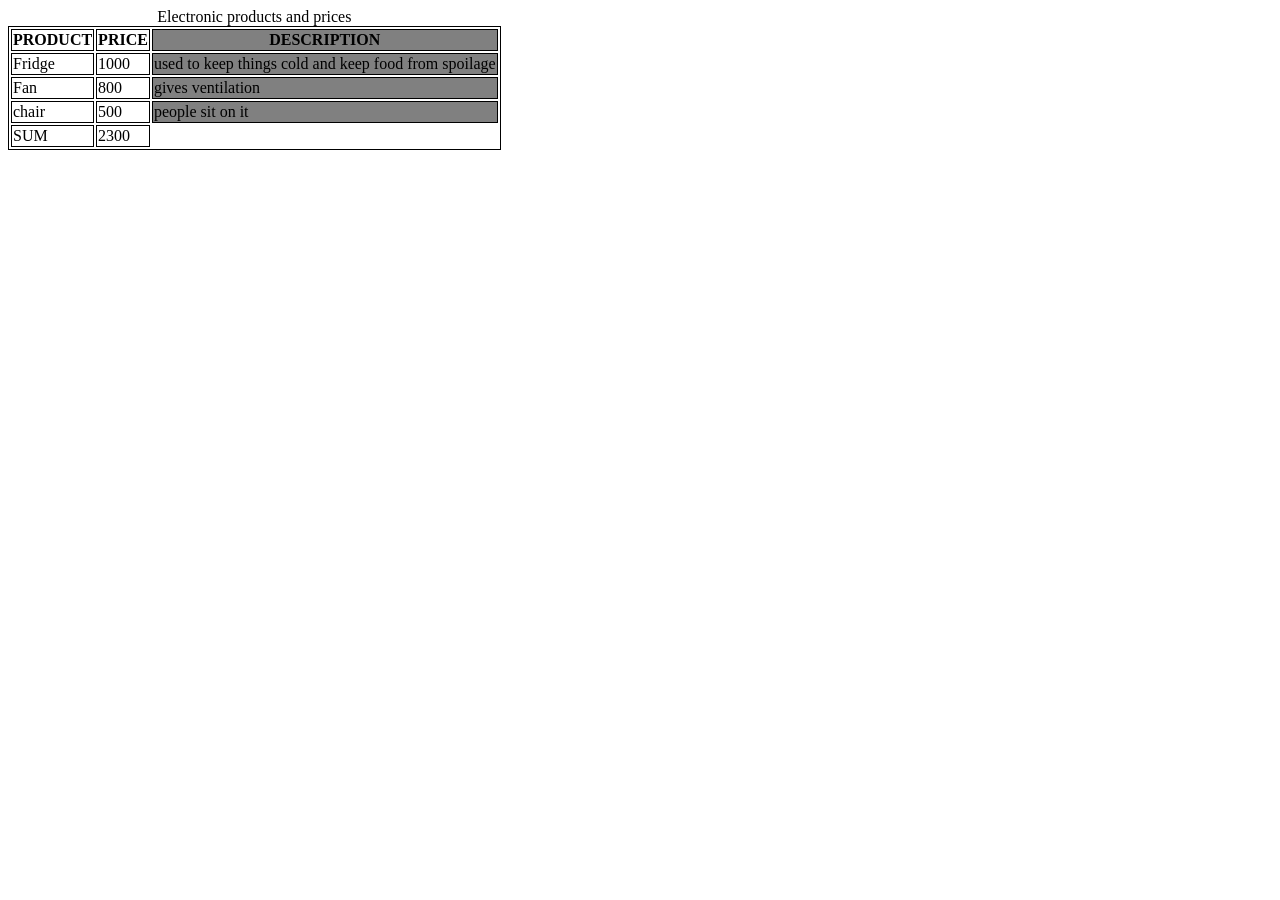
<file: index.html>
<!DOCTYPE html>
<html lang="en">
<head>
    <meta charset="UTF-8">
    <meta name="viewport" content="width=<<device-width>>, initial-scale=1.0">
    <title>Document</title>
    <style>
         table,th,td{
            border: 1px solid black;
        }
    </style>
</head>
<body>
    <table>
        <colgroup>
            <col span="2">
            <col style="background-color: gray;">
        </colgroup>

        <caption>Electronic products and prices</caption>
        <thead>
        <tr>
            <th>PRODUCT</th>
            <th>PRICE</th>
            <th>DESCRIPTION</th>
        </tr>
        </thead>

        <tbody>
            <tr>
                <td>Fridge</td>
                <td>1000</td>
                <td>used to keep things cold and keep food from spoilage</td>
            </tr>
            <tr>
                <td>Fan</td>
                <td>800</td>
                <td>gives ventilation</td>
            </tr>

            <tr>
                <td>chair</td>
                <td>500</td>
                <td>people sit on it</td>       
            </tr>
        </tbody>

        <tfoot>
            <tr>
                <td>SUM</td>
                <td>2300</td>

            </tr>
        </tfoot>
    </table>
    
</body>
</html>
</file>
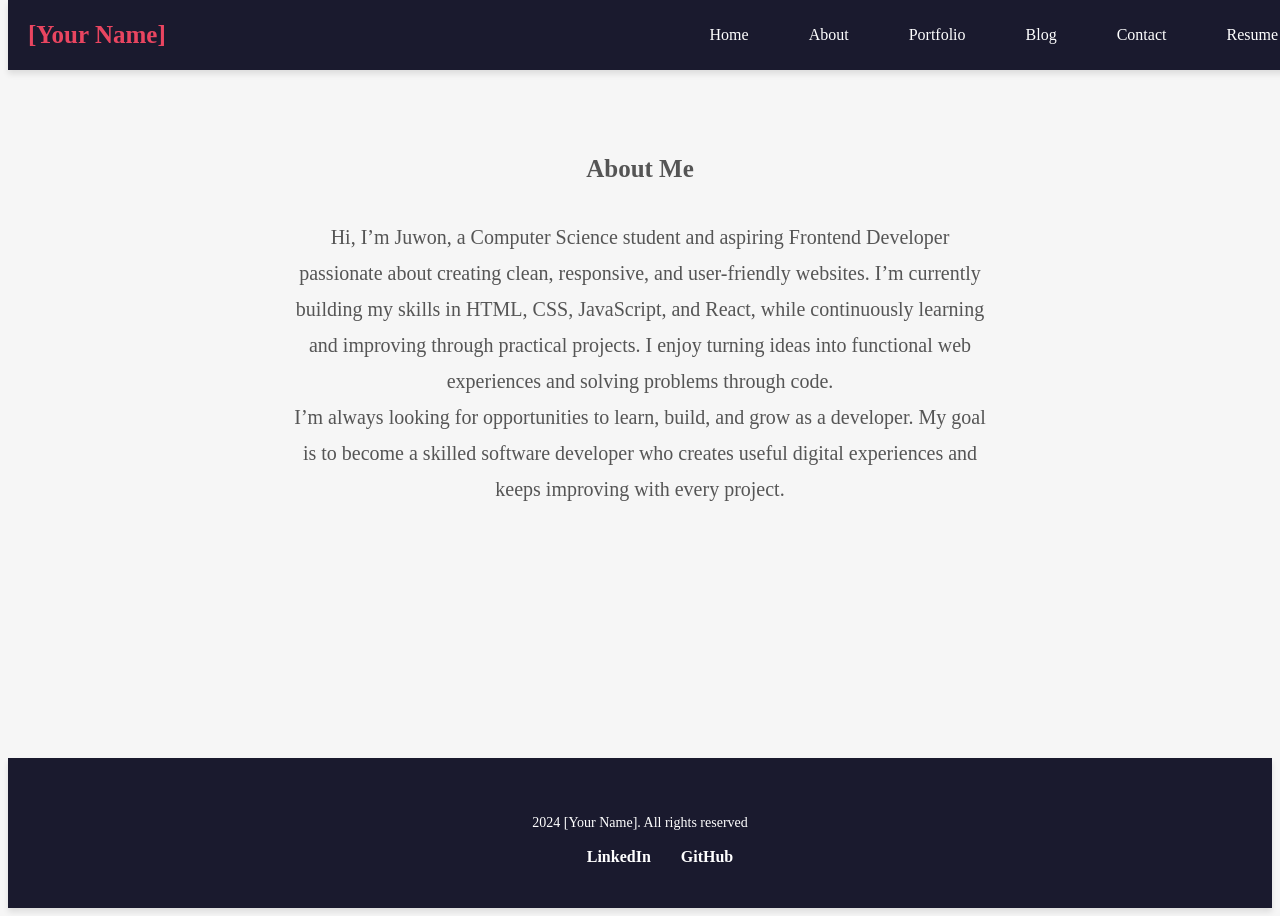
<file: about.html>
<html>
<head>
    <meta charset="UTF-8">
    <meta name="viewport" content="width=device-width, initial-scale=1.0">
    <meta name="descriptions". content="portfolio of [Your Name], aspiring web developer.">
    <title>[Your Name]- About Me</title>
    <link rel="stylesheet" href="styles.css">
</head>
<body>
    <header>
        <h1>[Your Name]</h1>
        <nav>
            <ul>
                <li><a href="index.html">Home</a></li>
                <li><a href="about.html">About</a></li>
                <li><a href="portfolio.html">Portfolio</a></li>
                <li><a href="blog.html">Blog</a></li>  
                <li><a href="contact.html">Contact</a></li>
                <li><a href="resume.html">Resume</a></li>
            </ul>
        </nav>
    </header>

    <section class="content about">
    <h2>About Me</h2>
    <p>Hi, I’m Juwon, a Computer Science student and aspiring Frontend Developer passionate about creating clean, responsive, and user-friendly websites.
        I’m currently building my skills in HTML, CSS, JavaScript, and React, while continuously learning and improving through practical projects. I enjoy turning ideas into functional web experiences and solving problems through code.</p>
    <p>I’m always looking for opportunities to learn, build, and grow as a developer. My goal is to become a skilled software developer who creates useful digital experiences and keeps improving with every project.</p>
   </section>

    <footer>
        <p>2024 [Your Name]. All rights reserved</p>
        <nav>
            <Ul class="footer-nav">
                <li><a href="https://www.linkedin.com/in/yourname" target="_blank">LinkedIn</a></li>
                 <li><a href="https://github.com/IMJAY77" target="_blank">GitHub</a></li>   
            </Ul>
        </nav>
    </footer>


    
</body>
</html>
</file>
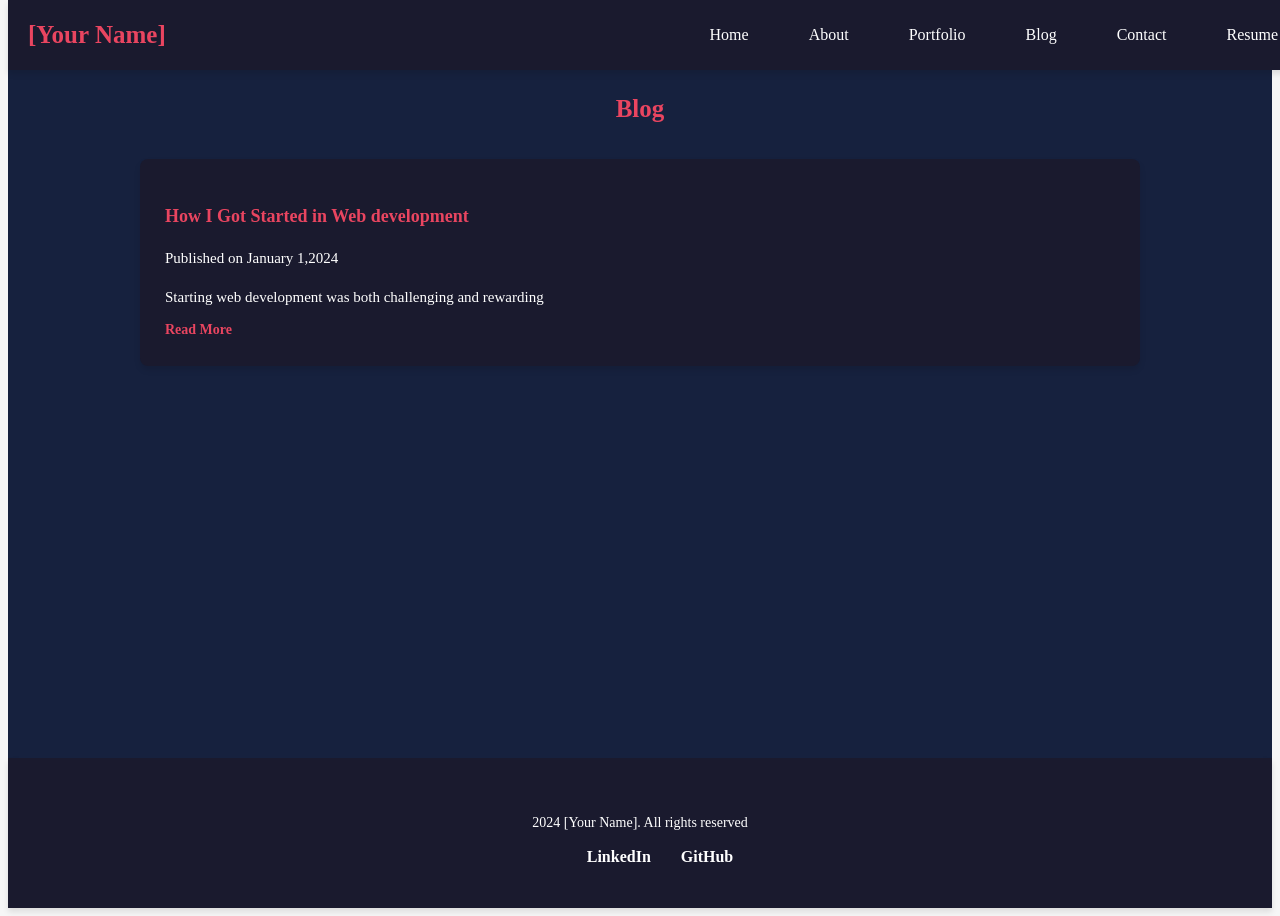
<file: Blog.html>
<html>
<head>
    <meta charset="UTF-8">
    <meta name="viewport" content="width=device-width, initial-scale=1.0">
    <meta name="descriptions". content="portfolio of [Your Name], aspiring web developer.">
    <title>[Your Name]- Blog</title>
    <link rel="stylesheet" href="styles.css">
</head>
<body>
    <header>
        <h1>[Your Name]</h1>
        <nav>
            <ul>
                <li><a href="index.html">Home</a></li>
                <li><a href="about.html">About</a></li>
                <li><a href="portfolio.html">Portfolio</a></li>
                <li><a href="blog.html">Blog</a></li>  
                <li><a href="contact.html">Contact</a></li>
                <li><a href="resume.html">Resume</a></li>
            </ul>
        </nav>
    </header>

    <section class="content Blog">
    <h2> Blog</h2>
    <div class="blog-roll">
        <article class="blog-post">
            <h3>How I Got Started in Web development</h3>
            <P> Published on January 1,2024</P>
            <p>Starting web development was both challenging and rewarding</p>
            <a href="#" class="read-more"> Read More </a>
        </div>


    </section>

    <footer>
        <p>2024 [Your Name]. All rights reserved</p>
        <nav>
            <Ul class="footer-nav">
                <li><a href="https://www.linkedin.com/in/yourname" target="_blank">LinkedIn</a></li>
                 <li><a href="https://github.com/IMJAY77" target="_blank">GitHub</a></li>   
            </Ul>
        </nav>
    </footer>


    
</body>
</html>
</file>
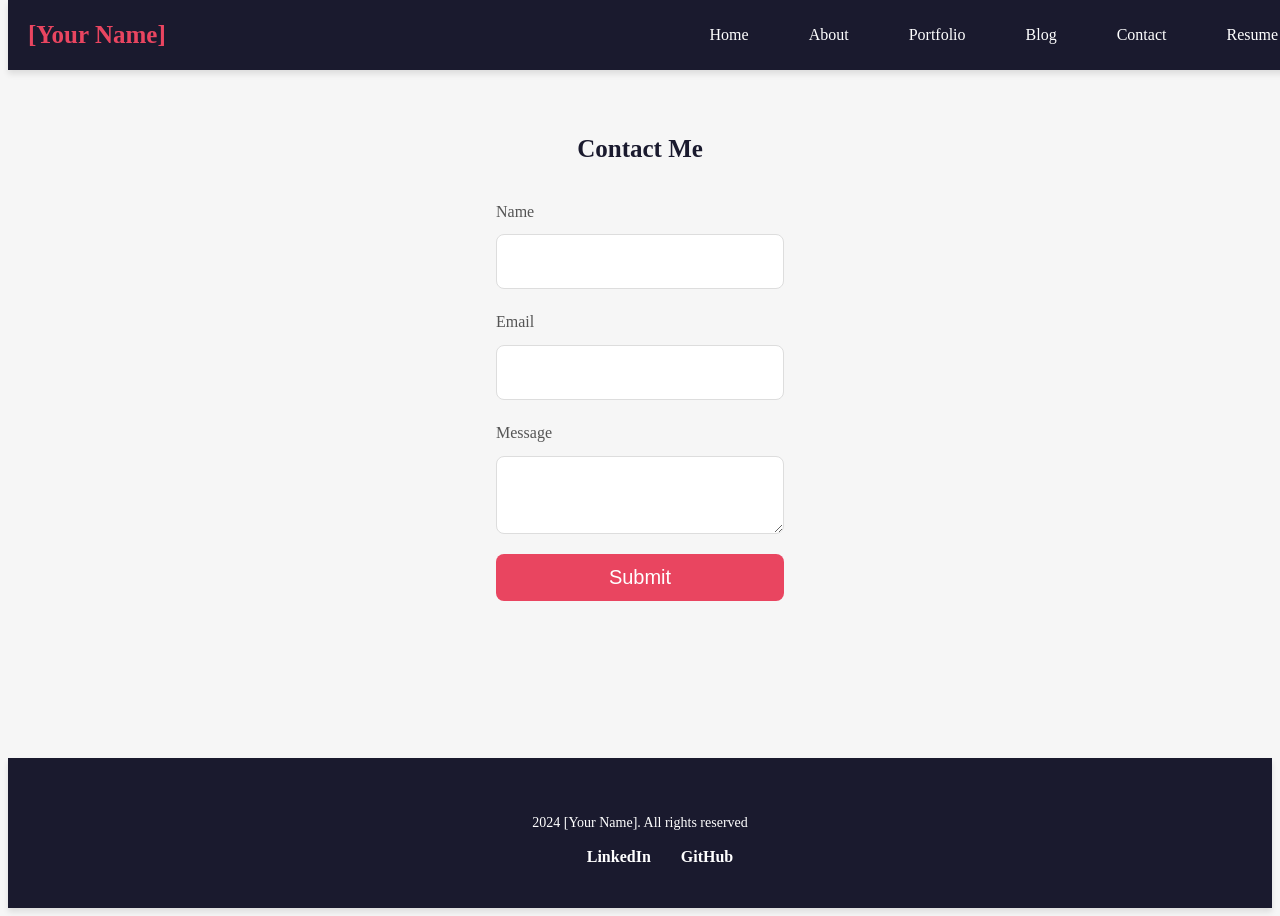
<file: contact.html>
<html>
<head>
    <meta charset="UTF-8">
    <meta name="viewport" content="width=device-width, initial-scale=1.0">
    <meta name="descriptions". content="portfolio of [Your Name], aspiring web developer.">
    <title>[Your Name]- Contact</title>
    <link rel="stylesheet" href="styles.css">
</head>
<body>
    <header>
        <h1>[Your Name]</h1>
        <nav>
            <ul>
                <li><a href="index.html">Home</a></li>
                <li><a href="about.html">About</a></li>
                <li><a href="portfolio.html">Portfolio</a></li>
                <li><a href="blog.html">Blog</a></li>  
                <li><a href="contact.html">Contact</a></li>
                <li><a href="resume.html">Resume</a></li>
            </ul>
        </nav>
    </header>

    <section class="content contact">
    <h2>Contact Me</h2>
    <form>
        <div>
        <label for="name">Name</label>
        <input type="text" id="name" name="name" required />
    </div>

    <div>
        <label for="email">Email</label>
        <input type="email" id="email" name="email" required />
    </div>

     <div>
        <label for="message">Message</label>
        <textarea id="message" name="message" required></textarea>
    </div>

    <button type="submit">Submit</button>
   </form>


    </section>

    <footer>
        <p>2024 [Your Name]. All rights reserved</p>
        <nav>
            <Ul class="footer-nav">
                <li><a href="https://www.linkedin.com/in/yourname" target="_blank">LinkedIn</a></li>
                 <li><a href="https://github.com/IMJAY77" target="_blank">GitHub</a></li>   
            </Ul>
        </nav>
    </footer>


    
</body>
</html>
</file>
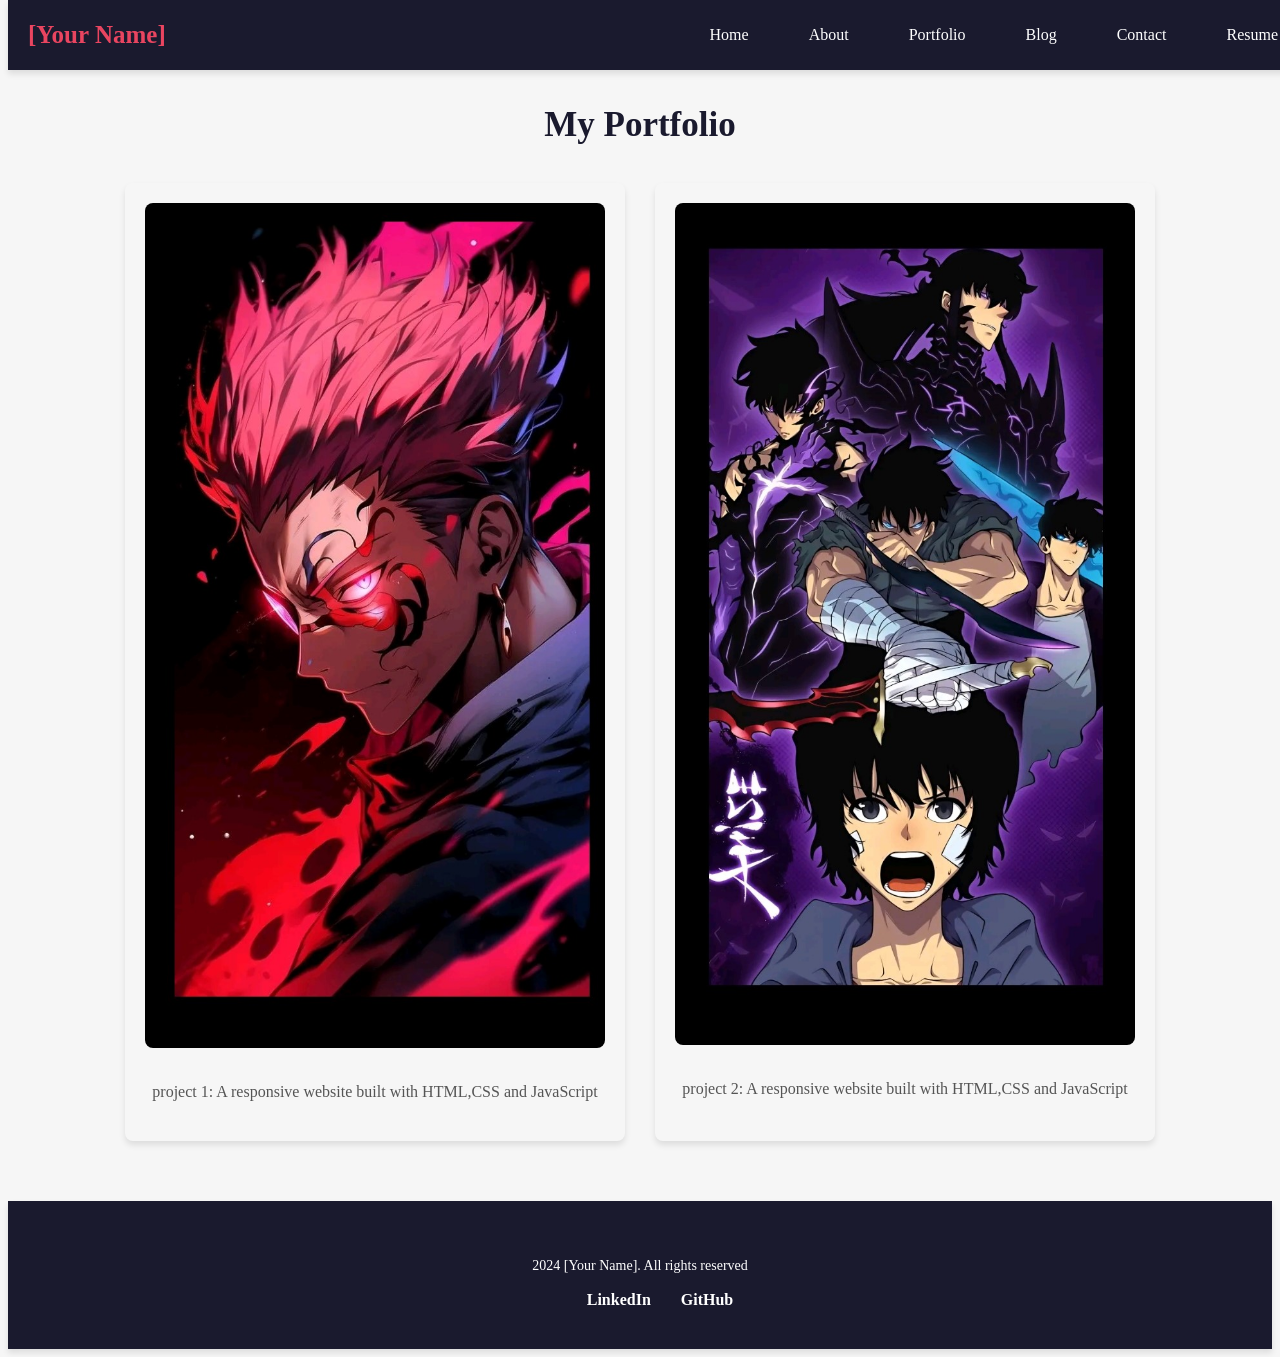
<file: portfolio.html>
<html>
<head>
    <meta charset="UTF-8">
    <meta name="viewport" content="width=device-width, initial-scale=1.0">
    <meta name="descriptions". content="portfolio of [Your Name], aspiring web developer.">
    <title>[Your Name]- About Me</title>
    <link rel="stylesheet" href="styles.css">
</head>
<body>
    <header>
        <h1>[Your Name]</h1>
        <nav>
            <ul>
                <li><a href="index.html">Home</a></li>
                <li><a href="about.html">About</a></li>
                <li><a href="portfolio.html">Portfolio</a></li>
                <li><a href="blog.html">Blog</a></li>  
                <li><a href="contact.html">Contact</a></li>
                <li><a href="resume.html">Resume</a></li>
            </ul>
        </nav>
    </header>

    <section class="content portfolio">
    <h2>My Portfolio</h2>
    <div class="portfolio-grid">
        <div class="portfolio-item">
            <img src="project1.png" alt="project 1" />
            <p>project 1: A responsive website built with HTML,CSS and JavaScript </p>
        </div>

    <div class="portfolio-grid">
        <div class="portfolio-item">
            <img src="project2.png" alt="project 1" />
            <p>project 2: A responsive website built with HTML,CSS and JavaScript </p>
    </div>
    </section>

    <footer>
        <p>2024 [Your Name]. All rights reserved</p>
        <nav>
            <Ul class="footer-nav">
                <li><a href="https://www.linkedin.com/in/yourname" target="_blank">LinkedIn</a></li>
                 <li><a href="https://github.com/IMJAY77" target="_blank">GitHub</a></li>   
            </Ul>
        </nav>
    </footer>


    
</body>
</html>
</file>
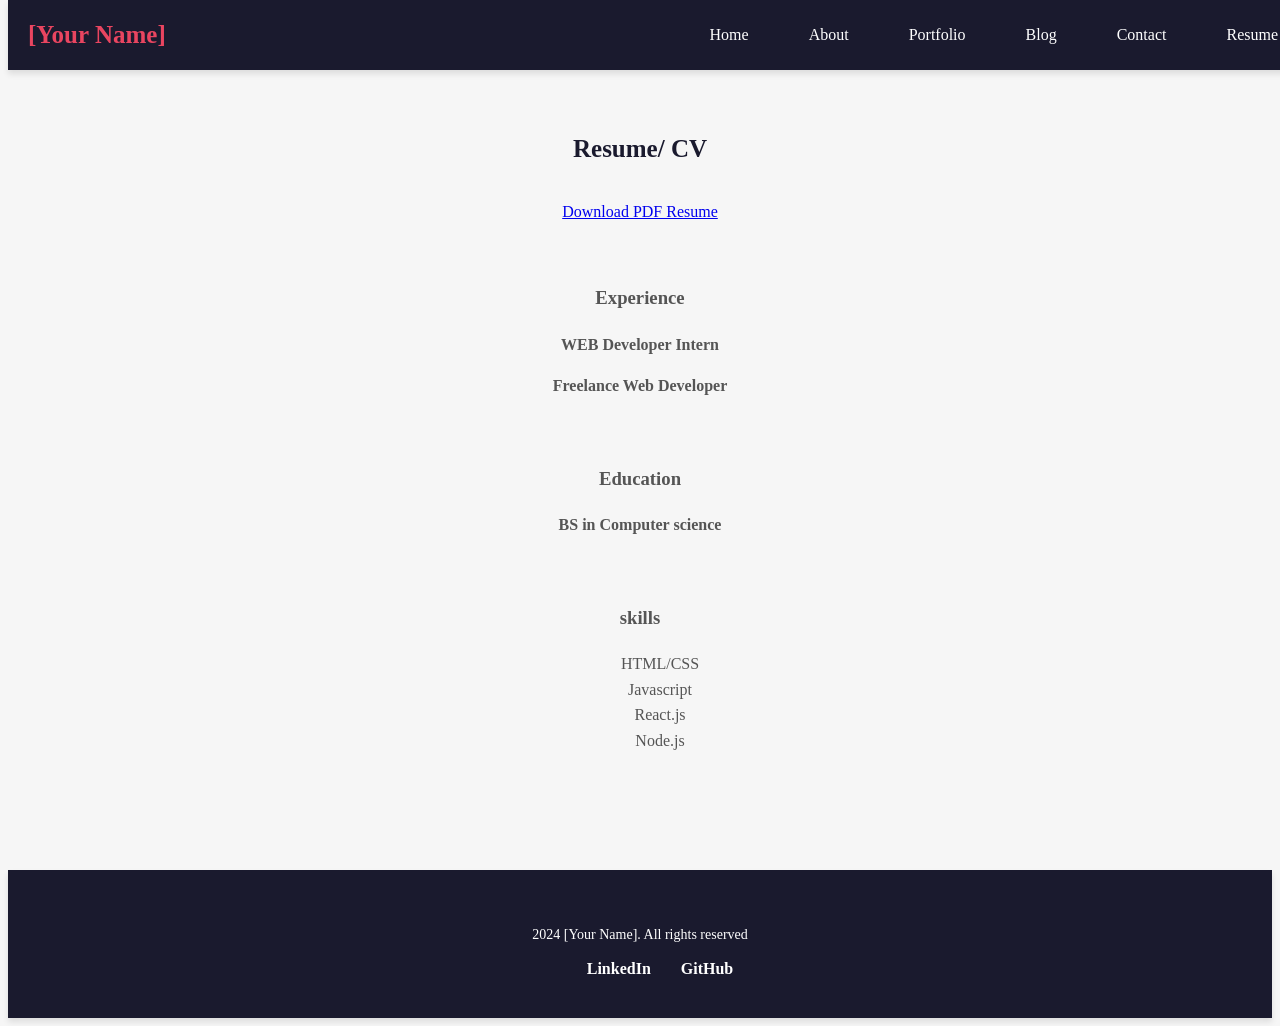
<file: resume.html>
<html>
<head>
    <meta charset="UTF-8">
    <meta name="viewport" content="width=device-width, initial-scale=1.0">
    <meta name="descriptions". content="portfolio of [Your Name], aspiring web developer.">
    <title>[Your Name]- resume</title>
    <link rel="stylesheet" href="styles.css">
</head>
<body>
    <header>
        <h1>[Your Name]</h1>
        <nav>
            <ul>
                <li><a href="index.html">Home</a></li>
                <li><a href="about.html">About</a></li>
                <li><a href="portfolio.html">Portfolio</a></li>
                <li><a href="blog.html">Blog</a></li>  
                <li><a href="contact.html">Contact</a></li>
                <li><a href="resume.html">Resume</a></li>
            </ul>
        </nav>
    </header>

    <section class="content resume">
        <h2>Resume/ CV</h2>
        <P><a href="My-resume.pdf" download>Download PDF Resume</a></P>
        <div class="resume-grid">
            <div class="resume-section">
                <h3>Experience</h3>
                <p><strong>WEB Developer Intern</strong></p>
                <p><strong>Freelance Web Developer</strong></p>
            </div>
            <div class="resume-section">
                <h3>Education</h3>
                <p><strong>BS in Computer science</strong></p>
            </div>

            <div class="resume-section">
                <h3>skills</h3>
                <ul>
                    <li>HTML/CSS</li>
                    <li>Javascript</li>
                    <li>React.js</li>
                    <li>Node.js</li>
                </ul>
            </div>

        </div>
   
    </section>

    <footer>
        <p>2024 [Your Name]. All rights reserved</p>
        <nav>
            <Ul class="footer-nav">
                <li><a href="https://www.linkedin.com/in/yourname" target="_blank">LinkedIn</a></li>
                 <li><a href="https://github.com/IMJAY77" target="_blank">GitHub</a></li>   
            </Ul>
        </nav>
    </footer>


    
</body>
</html>
</file>
<file: styles.css>
:root {
    --primary-color: #1a1a2e;
    --secondary-color: #16213e;
    --accent-color: #e94560;
    --background-color: #f6f6f6;
    --font-color: #fff;
    --secondary-font-color: #555;
    --border-radius: 8px;
    --box-shadow:0 4px 6px rgba(0,0,0,0.1);
    --transition: all 0.3s ease;
}

body {
    font-family: verdana;
    line-height: 1.6;
    color: var(--secondary-font-color);
    background-color: var(--background-color);
    display: grid;
    grid-template-rows: 5fr 1fr;
    grid-template-columns: 100%;
    min-height: 100vh;

}

header {
    background-color: var(--primary-color);
    color: var(--font-color);

    display:flex;
    align-items: center;
    justify-content: space-between;
    height: 70px;

    padding: 0 20px;
    width: 100%;

    position: fixed;
    top: 0;
    z-index:1000;
    box-shadow: var(--box-shadow);
}
 
header h1 {
    font-weight: 600;
    font-size: 25px;
    color:var(--accent-color);
    min-width: 190px;
}

header nav ul{
    list-style: none;
    display: flex;
}

header nav ul li {
    margin: 0 15px;
}

header li a {
    color: var(--font-color);
    text-decoration: none;
    font-weight: 400;
    padding: 10px 15px;
    border-radius: var(--border-radius);
    transition: var(--transition);  
}

header nav a:hover {
    background-color: var(--accent-color);
    color: #fff;
}

/* footer */

footer {
    background-color: var(--primary-color);
    color: var(--font-color);
    text-align: center;

    padding: 20px 0;
    padding-top: 40px;
    box-shadow: var(--box-shadow);

}

footer p{
    margin-bottom:10px;
    font-size: 14px;

}

footer nav ul {
    list-style: none;
    display:flex;
    justify-content: center;
    margin-top: 10px;

}

footer nav li {
 margin:0 15px;
}

footer nav a{
    color: var(--font-color);
    text-decoration: none;
    font-weight: 600;
    transition: var(--transition);
}

footer nav a:hover {
    color:var(--accent-color);
    text-decoration: underline;
}

/* Hero */

.hero{
    height:calc(100vh - 70px);

    background: linear-gradient(rgba(26,26,46,0.7),rgba(26,26,46,0.7)),url('./hero-background.png') no-repeat center center/cover;
    color: var(--font-color);
    text-align: center;
    display: flex;
    align-items: center;
    justify-content: center;
    flex-direction: column;
    padding: 20px;
} 

.hero h2 {
    font-size: 35px;
    margin-bottom: 20px;
    font-weight: 600px;
}

.hero p {
    font-size: 20px;
    max-width: 600px;
    margin-bottom: 30px;
    font-weight: 300;
}

.btn {
    background-color: var(--accent-color);
    color: #fff;
    padding: 12px 25px;
    text-decoration: none;
    border-radius: var(--border-radius);
    box-shadow: var(--box-shadow);
    transition: var(--transition);
    }

    .btn:hover {
        background-color: var(--secondary-color);
    }

    /* About Section */
    .about{
        padding: 120px 0 60px 0;
        text-align:center;
    }

    .about h2 {
        margin-bottom: 30px;
        font-size: 25px;
        color:var(--primary-color)
        font-weight: 600;
    }
    .about p {
        max-width: 700px;
        margin: 0 auto;
        font-size: 20px;
        line-height: 1.8;
    }
    
    /* Portfolio  */

    .portfolio {
        padding:60px 0;
        text-align: center;
        background-color: var(--background-color);
    } 


    .portfolio h2 {
        margin-bottom: 30px;
        font-size: 35px;
        color: var(--primary-color);
    }

    .portfolio-grid {
        display: grid;
        grid-template-columns: repeat(auto-fit,minmax(300px,500px));
        justify-content: center;
        gap: 30px;
    }

    .portfolio-item{
        padding: 20px;
        border-radius: var(--border-radius);
        box-shadow: var(--box-shadow) ;
        transition: var(--transition);
    }

    .portfolio-item:hover {
        transform: translate(-5px)
    }

    .portfolio-item img {
        max-width: 100%;
        height: auto;
        border-radius:var(--border-radius);
        margin-bottom: 15px;
    }

  /* Blog */
  .blog {
    padding:60px 0;
    background-color: var(--secondary-color);
    color: var(--font-color);
  }

  .blog h2 {
    margin-bottom: 30px;
    font-size: 25px;
    color:var(--accent-color);
    text-align: center;
  }

  .blog-roll {
    max-width: 1000px;
    margin: 0 auto;
  }

  .blog-post {
    background-color: var(--primary-color);
    padding:  25px;
    margin-bottom: 30px;
    border-radius: var(--border-radius);
    box-shadow:var(--box-shadow);
    transition: var(--transition);
  }

  .blog-post:hover {
    transform: translateY(-5px)
    cursor: pointer;
}

.blog-post h3 {
    margin-bottom: 15px;
    font-size: 18px;
    color: var(--accent-color);
}

.blog-post p {
   margin-bottom: 10px;
   font-size: 15px;
}


.read-more {
    color:var(--accent-color);
    text-decoration: none;
    font-weight: bold;
    font-size: 14px;
}

/* Contact */
.contact{
    padding: 100px 0;
    text-align: center;
    display: flex;
    flex-direction: column;
    align-items:center;
}

.contact h2 {
    margin-bottom: 30px;
    font-size: 25px;
    color: var(--primary-color);
}

form {
    display: flex;
    flex-direction: column;
    gap: 20px;
}
form label {
    display: flex;
    margin-bottom: 10px;
    font-size: 16px;
}

form input,
form textarea {
    width: 100%;
    padding: 15px;
    border:  1px solid #ddd;
    font-size: 20px;
    border-radius:var(--border-radius)
}

button[type="submit"] {
    background-color: var(--accent-color);
    color: #fff;
    padding: 12px 25px;
    border: none;
    border-radius: var(--border-radius);
    cursor: pointer;
    transition: var(--transition);
    font-size: 20px;
}

button[type="submit"]:hover {
    background-color: var(--secondary-font-color);
}

/* Resume */

.resume {
    padding: 100px 0;
    text-align: center;
    background-color: var(--background-color);
}

.resume h2 {
    margin-bottom: 30px;
    font-size: 25px;
    color: var(--primary-color);

}

.resume-grid {
    display: grid;
    grid-template-column: repeat(auto-fit,minmax(300px,500px));
    justify-content: center;
    gap: 30px;
    margin-top: 40px;
}


.resume-section ul {
    list-style-type: none;
}
</file>
